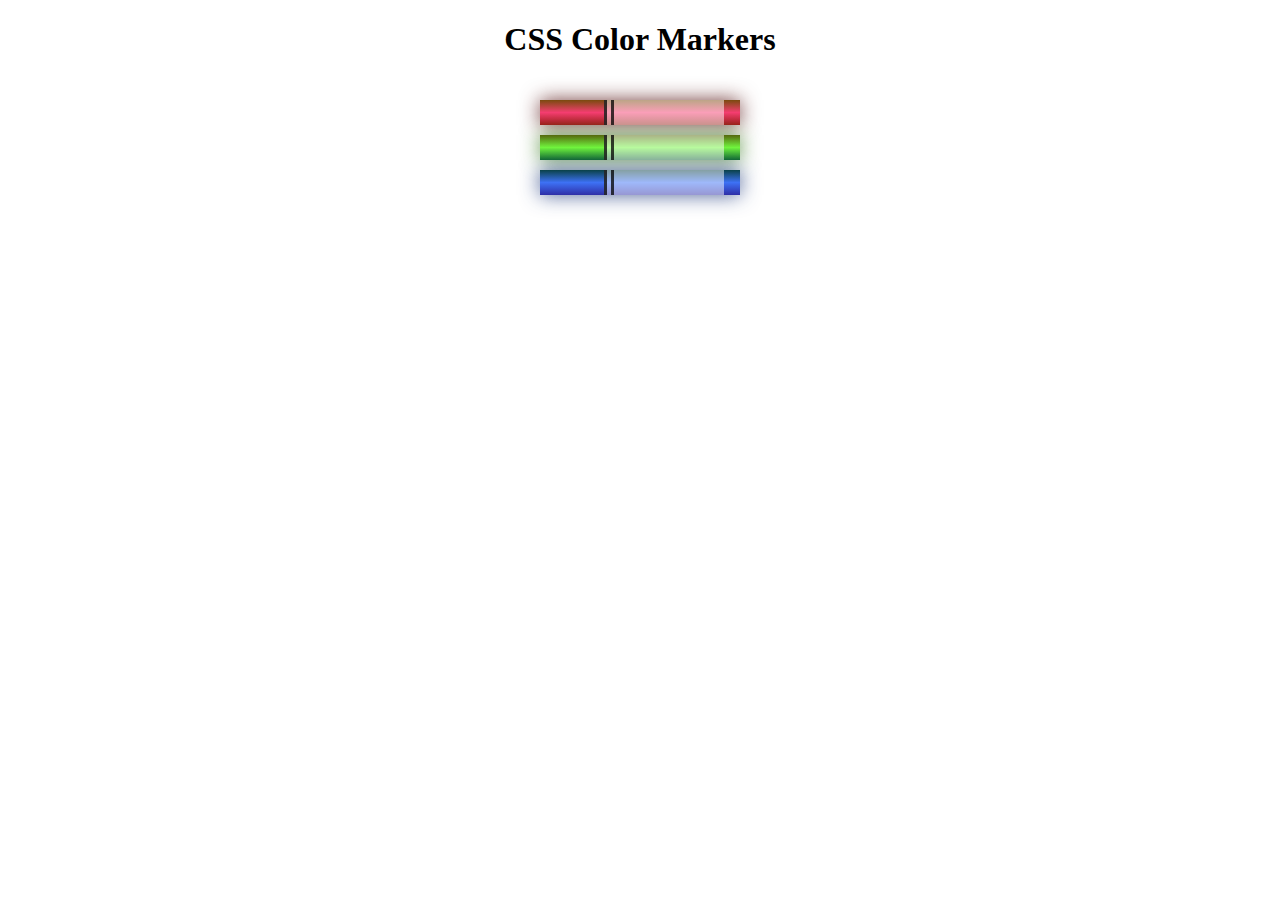
<file: ColoredMarkers/index.html>
<!DOCTYPE html>
<html>
  <head>
    <meta charset="utf-8">
    <meta name="viewport" content="width=device-width, initial-scale=1.0">
    <title>Colored Markers</title>
    <link rel="stylesheet" href="styles.css">
  </head>
  <body>
    <h1>CSS Color Markers</h1>
    <div class="container">
      <div class="marker red">
        <div class="cap"></div>
        <div class="sleeve"></div>
      </div>
      <div class="marker green">
        <div class="cap"></div>
        <div class="sleeve"></div>
      </div>
      <div class="marker blue">
        <div class="cap"></div>
        <div class="sleeve"></div>
      </div>
    </div>
  </body>
</html>
</file>
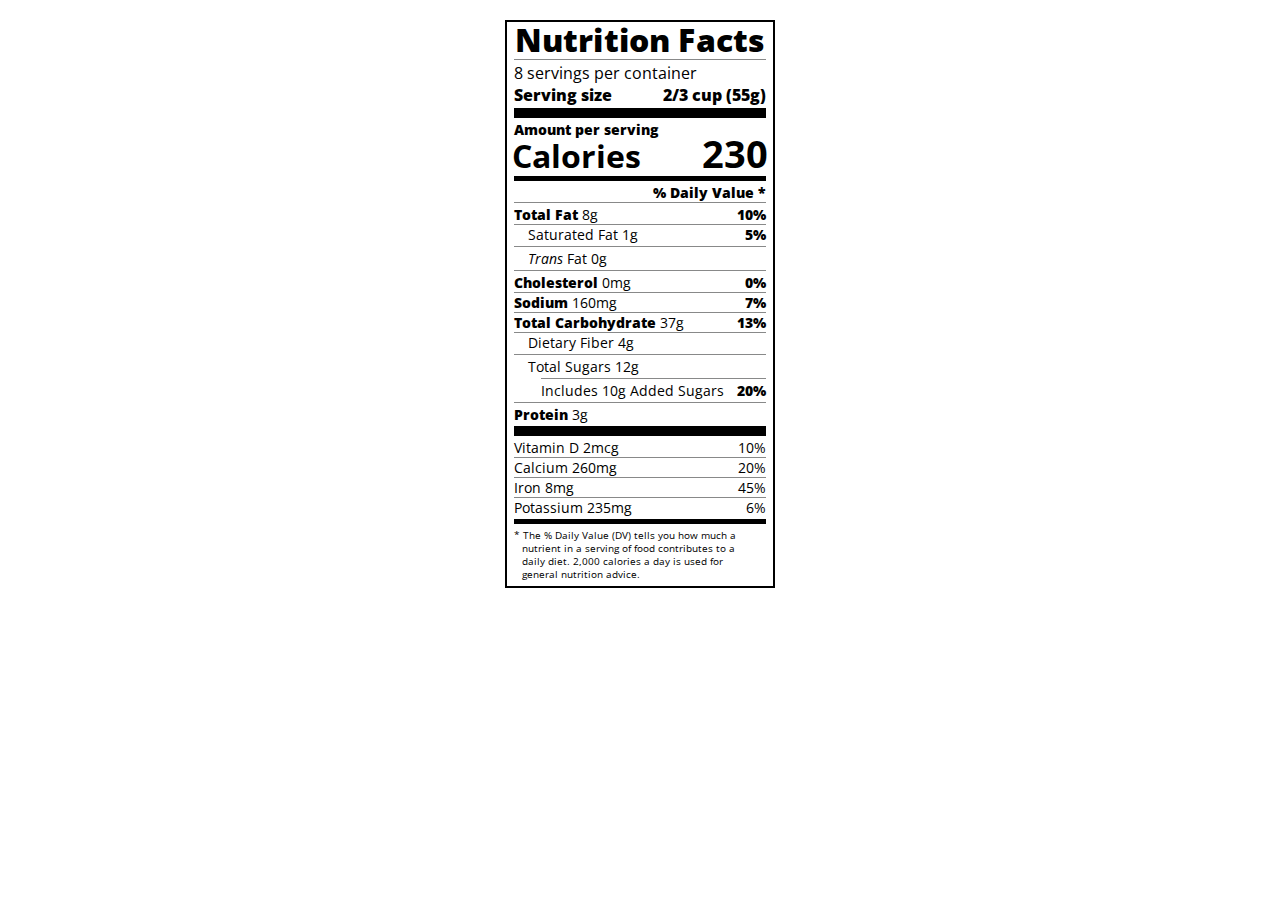
<file: NutritionLabel/index.html>
<!DOCTYPE html>
<html lang="en">
  <head>
    <meta charset="UTF-8">
    <title>Nutrition Label</title>
    <link href="https://fonts.googleapis.com/css?family=Open+Sans:400,700,800" rel="stylesheet">
    <link href="./styles.css" rel="stylesheet">
  </head>
  <body>
    <div class="label">
      <header>
        <h1 class="bold">Nutrition Facts</h1>
        <div class="divider"></div>
        <p>8 servings per container</p>
        <p class="bold">Serving size <span class="right">2/3 cup (55g)</span></p>
      </header>
      <div class="divider lg"></div>
      <div class="calories-info">
        <p class="bold sm-text">Amount per serving</p>
        <h1>Calories <span class="right">230</span></h1>
      </div>
      <div class="divider md"></div>
      <div class="daily-value sm-text">
        <p class="right bold no-divider">% Daily Value *</p>
        <div class="divider"></div>
        <p><span class="bold">Total Fat</span> 8g <span class="bold right">10%</span></p>
        <p class="indent no-divider">Saturated Fat 1g <span class="bold right">5%</span></p>
        <div class="divider"></div>
        <p class="indent no-divider"><i>Trans</i> Fat 0g</p>
        <div class="divider"></div>
        <p><span class="bold">Cholesterol</span> 0mg <span class="right bold">0%</span></p>
        <p><span class="bold">Sodium</span> 160mg <span class="right bold">7%</span></p>
        <p><span class="bold">Total Carbohydrate</span> 37g <span class="right bold">13%</span></p>
        <p class="indent no-divider">Dietary Fiber 4g</p>
        <div class="divider"></div>
        <p class="indent no-divider">Total Sugars 12g</p>
        <div class="divider dbl-indent"></div>
        <p class="dbl-indent no-divider">Includes 10g Added Sugars <span class="right bold">20%</span>
        <div class="divider"></div>
        <p class="no-divider"><span class="bold">Protein</span> 3g</p>
        <div class="divider lg"></div>
        <p>Vitamin D 2mcg <span class="right">10%</span></p>
        <p>Calcium 260mg <span class="right">20%</span></p>
        <p>Iron 8mg <span class="right">45%</span></p>
        <p class="no-divider">Potassium 235mg <span class="right">6%</span></p>
      </div>
      <div class="divider md"></div>
      <p class="note">* The % Daily Value (DV) tells you how much a nutrient in a serving of food contributes to a daily diet. 2,000 calories a day is used for general nutrition advice.</p>
    </div>
  </body>
</html>
</file>
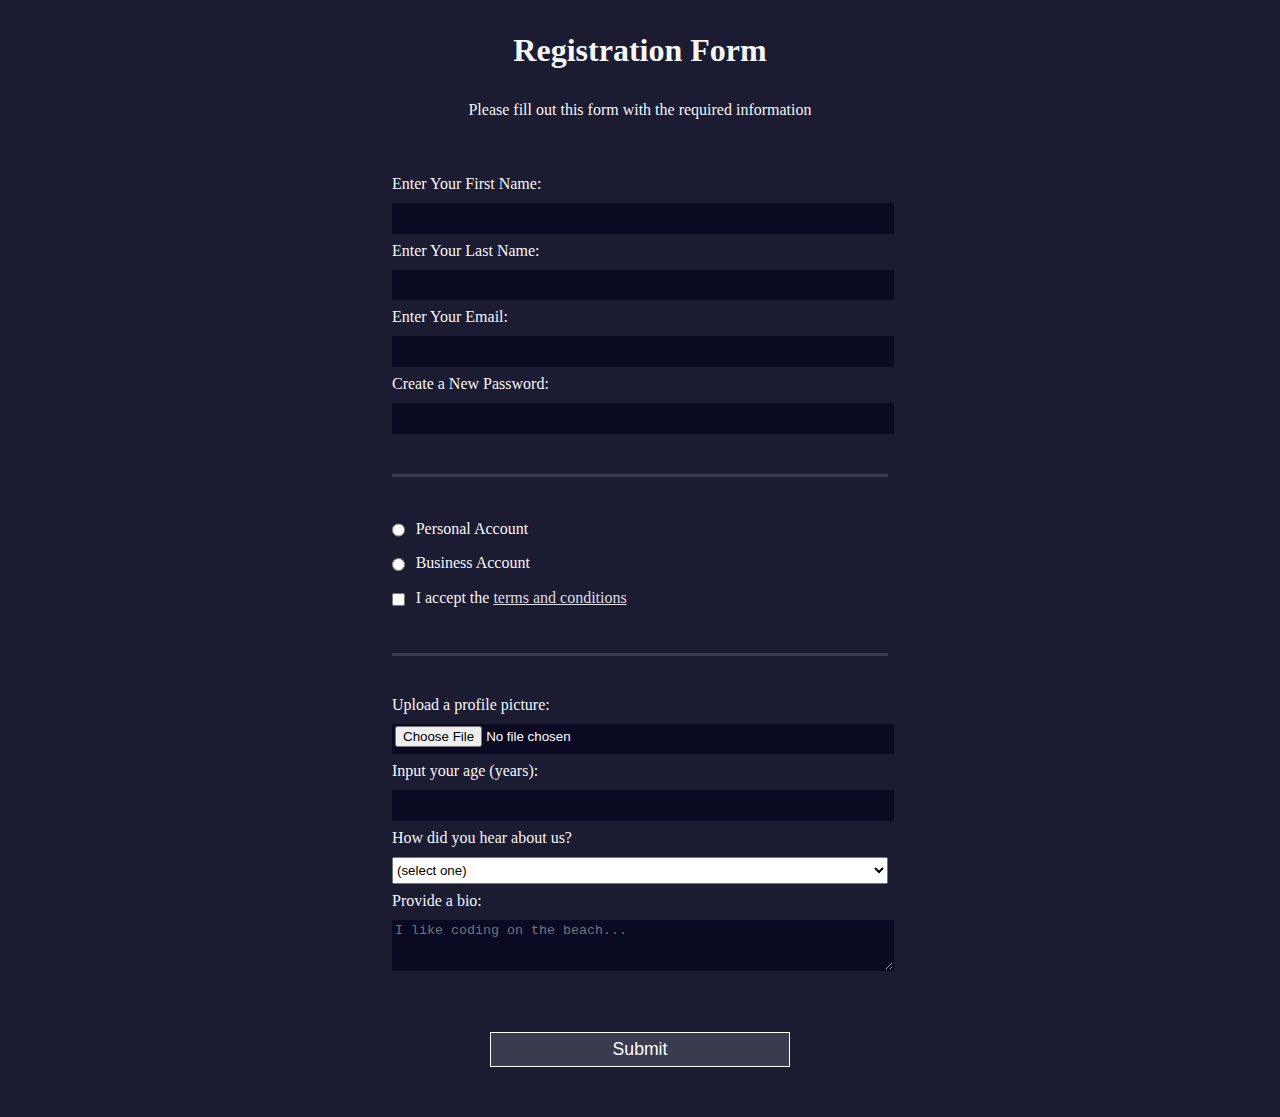
<file: RegistrationForm/index.html>
<!DOCTYPE html>
<html>
  <head>
    <title>Registration Form</title>
	  <link rel="stylesheet" href="styles.css" />
  </head>
  <body>
    <h1>Registration Form</h1>
    <p>Please fill out this form with the required information</p>
    <form action='https://register-demo.freecodecamp.org'>
      <fieldset>
        <label>Enter Your First Name: <input type="text" name="first-name" required /></label>
        <label>Enter Your Last Name: <input type="text" name="last-name" required /></label>
        <label>Enter Your Email: <input type="email" name="email" required /></label>
        <label>Create a New Password: <input type="password" name="password" pattern="[a-z0-5]{8,}" required /></label>
      </fieldset>
      <fieldset>
        <label><input type="radio" name="account-type" class="inline" /> Personal Account</label>
        <label><input type="radio" name="account-type" class="inline" /> Business Account</label>
        <label>
          <input type="checkbox" name="terms" class="inline" required /> I accept the <a href="https://www.freecodecamp.org/news/terms-of-service/">terms and conditions</a>
			  </label>
      </fieldset>
      <fieldset>
        <label>Upload a profile picture: <input type="file" name="file" /></label>
        <label>Input your age (years): <input type="number" name="age" min="13" max="120" />
			  </label>
        <label>How did you hear about us?
          <select name="referrer">
            <option value="">(select one)</option>
            <option value="1">freeCodeCamp News</option>
            <option value="2">freeCodeCamp YouTube Channel</option>
            <option value="3">freeCodeCamp Forum</option>
            <option value="4">Other</option>
          </select>
        </label>
        <label>Provide a bio:
          <textarea name="bio" rows="3" cols="30" placeholder="I like coding on the beach..."></textarea>
			  </label>
      </fieldset>
      <input type="submit" value="Submit" />
    </form>
  </body>
</html>
</file>
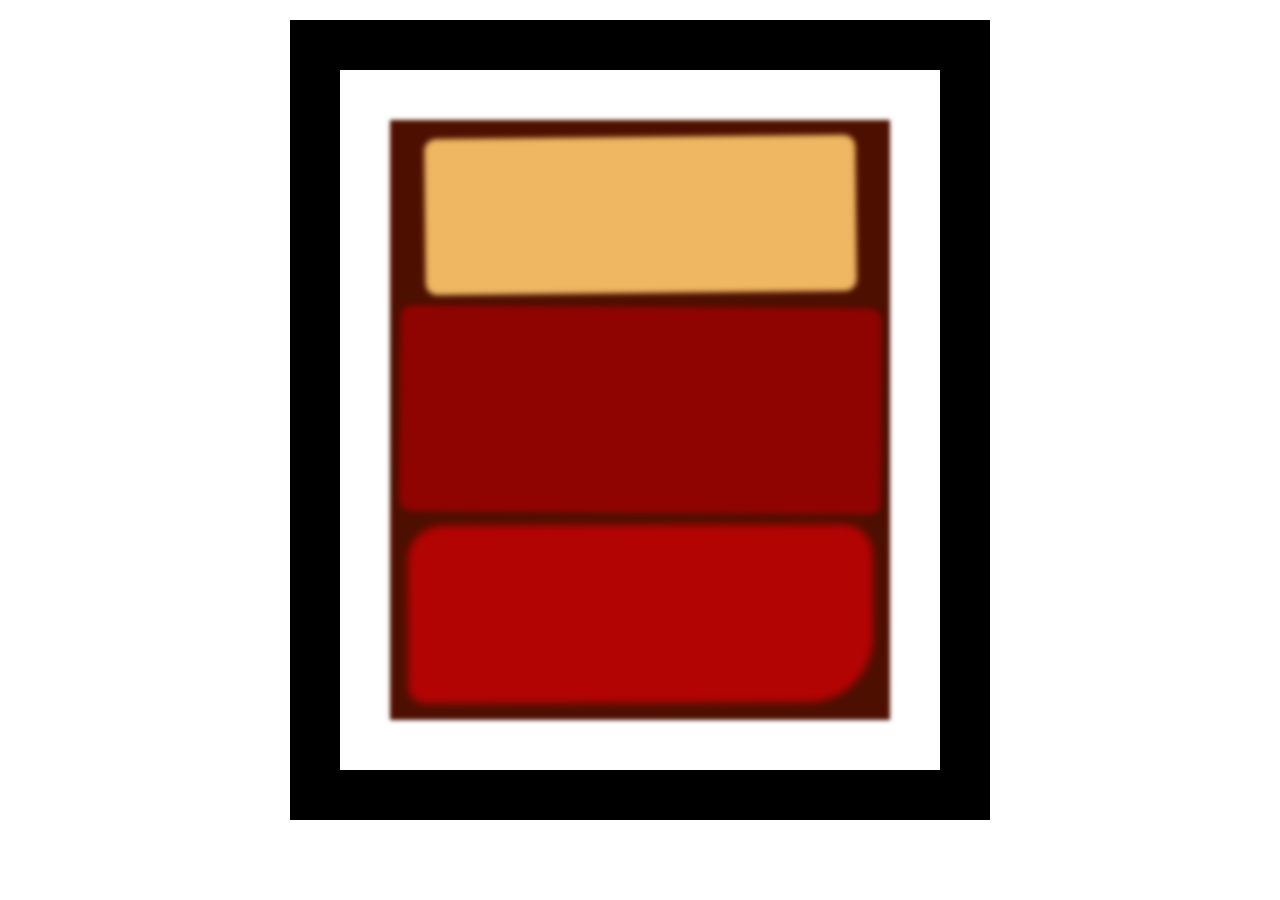
<file: RothkoPainting/index.html>
<!DOCTYPE html>
<html lang="en">
  <head>
    <meta charset="UTF-8">
    <title>Rothko Painting</title>
    <link href="./styles.css" rel="stylesheet">
  </head>
  <body>
    <div class="frame">
      <div class="canvas">
        <div class="one"></div>
        <div class="two"></div>
        <div class="three"></div>
      </div>
    </div>
  </body>
</html>
</file>
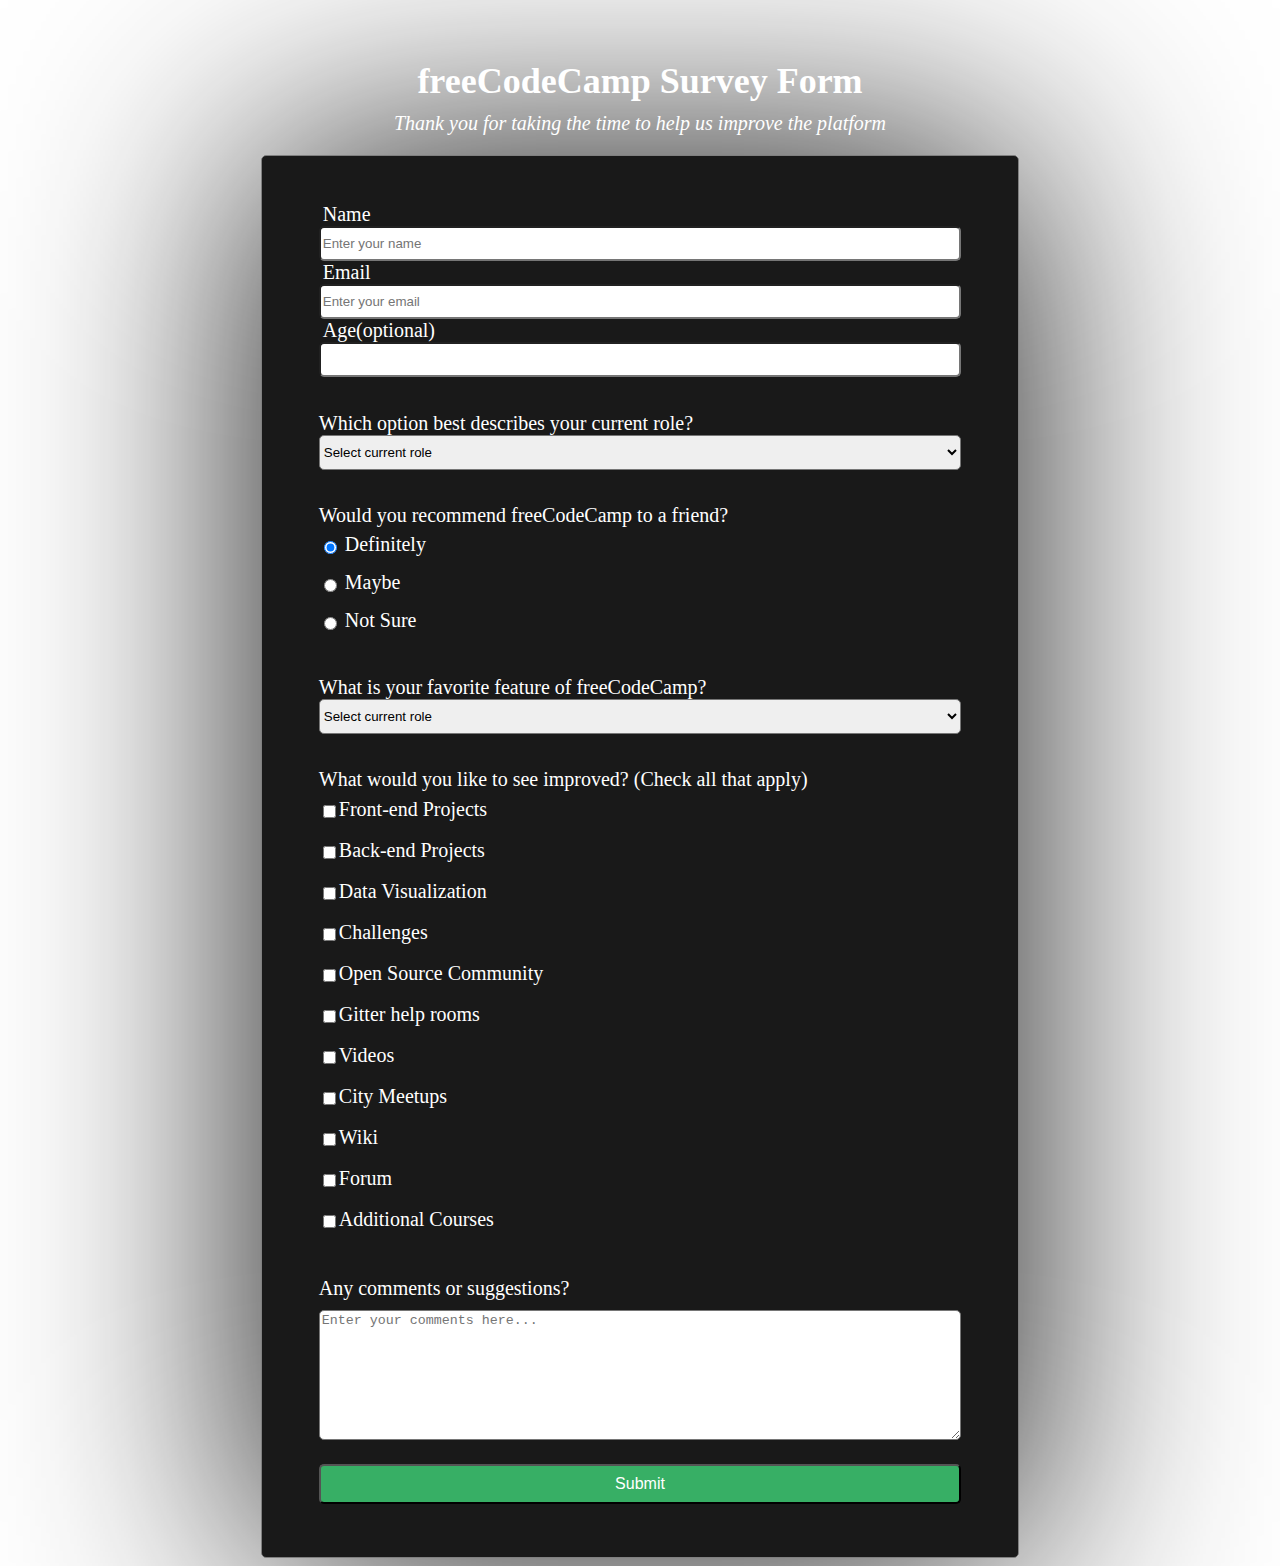
<file: SurveyForm/index.html>
<!DOCTYPE html>
<html lang="en">
<head>
    <meta charset="UTF-8">
    <meta name="viewport" content="width=device-width, initial-scale=1.0">
    <link rel="stylesheet" href="styles.css">
    <title>Survey Form</title>
</head>
<body>
        <header>
            <h1 id="title">freeCodeCamp Survey Form</h1>
            <p id="description">Thank you for taking the time to help us improve the platform</p>
        </header>
    
        <div class="container">
            <form id="survey-form">
                <fieldset class="first-section">
                    <label id="name-label">Name</label> <br>
                    <input id="name" type="text" placeholder="Enter your name" required> <br>
    
                    <label id="email-label">Email</label> <br>
                    <input type="email" id="email" placeholder="Enter your email" required> <br>
    
                    <label id="number-label" placeholder="Age">Age(optional)</label> <br>
                    <input type="number" id="number" required> <br>
                </fieldset>
    
                <fieldset class="second-section">
                    <label>Which option best describes your current role?</label> <br>
                    <select id="dropdown" required>
                        <option value="" selected disabled>Select current role</option>
                        <option value="">Student</option>
                        <option value="">Full Time Job</option>
                        <option value="">Full Time Learner</option>
                        <option value="">Prefer not to say</option>
                        <option value="">Other</option>
                    </select> <br>
                </fieldset>
    
                <fieldset class="third-section">
                    <label>Would you recommend freeCodeCamp to a friend?</label> <br>
                    <label><input type="radio" name="recommendation" value="Definitely" checked> Definitely</label> <br>
                    <label><input type="radio" name="recommendation" value="Maybe"> Maybe</label> <br>
                    <label><input type="radio" name="recommendation" value="Not Sure"> Not Sure</label> <br>
                </fieldset>
                
                <fieldset class="fourth-section">
                    <label>What is your favorite feature of freeCodeCamp?</label> <br>
                    <select id="featureDropdown">
                        <option value="" selected disabled>Select current role</option>
                        <option value="">Challenges</option>
                        <option value="">Projects</option>
                        <option value="">Community</option>
                        <option value="">Open Source</option>
                    </select> <br>
                </fieldset>
    
                <fieldset class="fifth-section">
                    <label>What would you like to see improved? (Check all that apply)</label> <br>
                    <label><input type="checkbox" value="Front-end Projects">Front-end Projects </label> <br>
                    <label><input type="checkbox" value="Back-end Projects">Back-end Projects </label> <br>
                    <label><input type="checkbox" value="Data Visualization">Data Visualization </label> <br>
                    <label><input type="checkbox" value="Challenges">Challenges </label> <br>
                    <label><input type="checkbox" value="Open Source Community">Open Source Community </label> <br>
                    <label><input type="checkbox" value="Gitter help rooms">Gitter help rooms </label> <br>
                    <label><input type="checkbox" value="Videos">Videos </label> <br>
                    <label><input type="checkbox" value="City Meetups">City Meetups </label> <br>
                    <label><input type="checkbox" value="Wiki">Wiki </label> <br>
                    <label><input type="checkbox" value="Forum">Forum </label> <br>
                    <label><input type="checkbox" value="Additional Courses">Additional Courses </label> <br>
                </fieldset>
    
                <fieldset class="sixth-section">
                    <label>Any comments or suggestions?</label> <br>
                    <textarea name="" id="" cols="30" rows="5" placeholder="Enter your comments here..."></textarea> <br>
                </fieldset>
                
                <fieldset class="seventh-section">
                    <button type="submit" id="submit">Submit</button>
                </fieldset>
        
            </form>
        </div>
</body>
</html>
</file>
<file: ColoredMarkers/styles.css>
h1 {
    text-align: center;
  }
  
  .container {
    background-color: rgb(255, 255, 255);
    padding: 10px 0;
  }
  
  .marker {
    width: 200px;
    height: 25px;
    margin: 10px auto;
  }
  
  .cap {
    width: 60px;
    height: 25px;
  }
  
  .sleeve {
    width: 110px;
    height: 25px;
    background-color: rgba(255, 255, 255, 0.5);
    border-left: 10px double rgba(0, 0, 0, 0.75);
  }
  
  .cap, .sleeve {
    display: inline-block;
  }
  
  .red {
    background: linear-gradient(rgb(122, 74, 14), rgb(245, 62, 113), rgb(162, 27, 27));
    box-shadow: 0 0 20px 0 rgba(83, 14, 14, 0.8);
  }
  
  .green {
    background: linear-gradient(#55680D, #71F53E, #116C31);
    box-shadow: 0 0 20px 0 #3B7E20CC;
  }
  
  .blue {
    background: linear-gradient(hsl(186, 76%, 16%), hsl(223, 90%, 60%), hsl(240, 56%, 42%));
    box-shadow: 0 0 20px 0 hsla(223, 59%, 31%, 0.8);
  }
</file>
<file: NutritionLabel/styles.css>
* {
    box-sizing: border-box;
  }
  
  html {
    font-size: 16px;
  }
  
  body {
    font-family: 'Open Sans', sans-serif;
  }
  
  .label {
    border: 2px solid black;
    width: 270px;
    margin: 20px auto;
    padding: 0 7px;
  }
  
  header h1 {
    text-align: center;
    margin: -4px 0;
    letter-spacing: 0.15px
  }
  
  p {
    margin: 0;
  }
  
  .divider {
    border-bottom: 1px solid #888989;
    margin: 2px 0;
    clear: right;
  }
  
  .bold {
    font-weight: 800;
  }
  
  .right {
    float: right;
  }
  
  .lg {
    height: 10px;
  }
  
  .lg, .md {
    background-color: black;
    border: 0;
  }
  
  .md {
    height: 5px;
  }
  
  .sm-text {
    font-size: 0.85rem;
  }
  
  .calories-info h1 {
    margin: -5px -2px;
    overflow: hidden;
  }
  
  .calories-info span {
    font-size: 1.2em;
    margin-top: -7px;
  }
  
  .indent {
    margin-left: 1em;
  }
  
  .dbl-indent {
    margin-left: 2em;
  }
  
  .daily-value p:not(.no-divider) {
    border-bottom: 1px solid #888989;
  }
  
  .note {
    font-size: 0.6rem;
    margin: 5px 0;
    padding: 0px 8px;
    text-indent: -8px;
  }
</file>
<file: RegistrationForm/styles.css>
body {
    width: 100%;
    height: 100vh;
    margin: 0;
    background-color: #1b1b32;
      color: #f5f6f7;
    font-family: Tahoma;
      font-size: 16px;
  }
  
  h1, p {
    margin: 1em auto;
    text-align: center;
  }
  
  form {
    width: 60vw;
      max-width: 500px;
      min-width: 300px;
      margin: 0 auto;
    padding-bottom: 2em;
  }
  
  fieldset {
    border: none;
      padding: 2rem 0;
  }
  
  fieldset:not(:last-of-type) {
    border-bottom: 3px solid #3b3b4f;
  }
  
  label {
    display: block;
      margin: 0.5rem 0;
  }
  
  input,
  textarea,
  select {
    margin: 10px 0 0 0;
      width: 100%;
    min-height: 2em;
  }
  
  input, textarea {
    background-color: #0a0a23;
    border: 1px solid #0a0a23;
    color: #ffffff;
  }
  
  .inline {
    width: unset;
    margin: 0 0.5em 0 0;
    vertical-align: middle;
  }
  
  input[type="submit"] {
    display: block;
    width: 60%;
    margin: 1em auto;
    height: 2em;
    font-size: 1.1rem;
    background-color: #3b3b4f;
    border-color: white;
    min-width: 300px;
  }
  
  input[type="file"] {
    padding: 1px 2px;
  }
  a {
    color: #dfdfe2;
  }
</file>
<file: RothkoPainting/styles.css>
.canvas {
    width: 500px;
    height: 600px;
    background-color: #4d0f00;
    overflow: hidden;
    filter: blur(2px);
  }
  
  .frame {
    border: 50px solid black;
    width: 500px;
    padding: 50px;
    margin: 20px auto;
  }
  
  .one {
    width: 425px;
    height: 150px;
    background-color: #efb762;
    margin: 20px auto;
    box-shadow: 0 0 3px 3px #efb762;
    border-radius: 9px;
    transform: rotate(-0.6deg);
  }
  
  .two {
    width: 475px;
    height: 200px;
    background-color: #8f0401;
    margin: 0 auto 20px;
    box-shadow: 0 0 3px 3px #8f0401;
    border-radius: 8px 10px;
    transform: rotate(0.4deg);
  }
  
  .one, .two {
    filter: blur(1px);
  }
  
  .three {
    width: 91%;
    height: 28%;
    background-color: #b20403;
    margin: auto;
    filter: blur(2px);
    box-shadow: 0 0 5px 5px #b20403;
    border-radius: 30px 25px 60px 12px;
    transform: rotate(-0.2deg);
  }
</file>
<file: SurveyForm/styles.css>
* {
    box-sizing: border-box;
}

body {
    background-image: url("https://cdn.freecodecamp.org/testable-projects-fcc/images/survey-form-background.jpeg");
    color: white;
}


header {
    text-align: center;
    color: white;
    margin-top: 60px;
}

h1 {
    font-size: 36px;
    margin-bottom: 10px;
}

p {
    margin-top: 5px;
    font-size: 20px;
    font-style: italic;
}

.container {
    width: 60%;
    background-color: rgba(0, 0, 0, 0.9);
    border-radius: 5px;
    margin-left: auto;
    margin-right: auto;
    box-shadow: 0 0 300px 5px  rgba(0, 0, 0, 0.9);
    border: 1px solid gray;
}

#survey-form {
    margin: 20px;
    font-size: 20px;
    font-family:'Times New Roman', Times, serif;
    margin: 40px; 
}

fieldset {
    border: none;
}

.first-section input, .second-section select, .fourth-section select {
    width: 100%;
}

.first-section label {
    padding-left: 4px;
}

#survey-form input, select {
    height: 35px;
    border-radius: 5px;
}

.second-section, .third-section, .fourth-section, .fifth-section ,.sixth-section {
    margin-top: 15px;
}

.fifth-section input, .third-section input {
    vertical-align: middle;
    padding-bottom: 3px;
}

.sixth-section textarea {
    height: 130px;
    border-radius: 5px;
    margin-top: 10px;
    width: 100%;
}

.seventh-section #submit {
    background-color: #37af65;
    width: 100%;
    color: white;
    height: 40px;
    border-radius: 5px;
    font-size: 16px;
}
</file>
